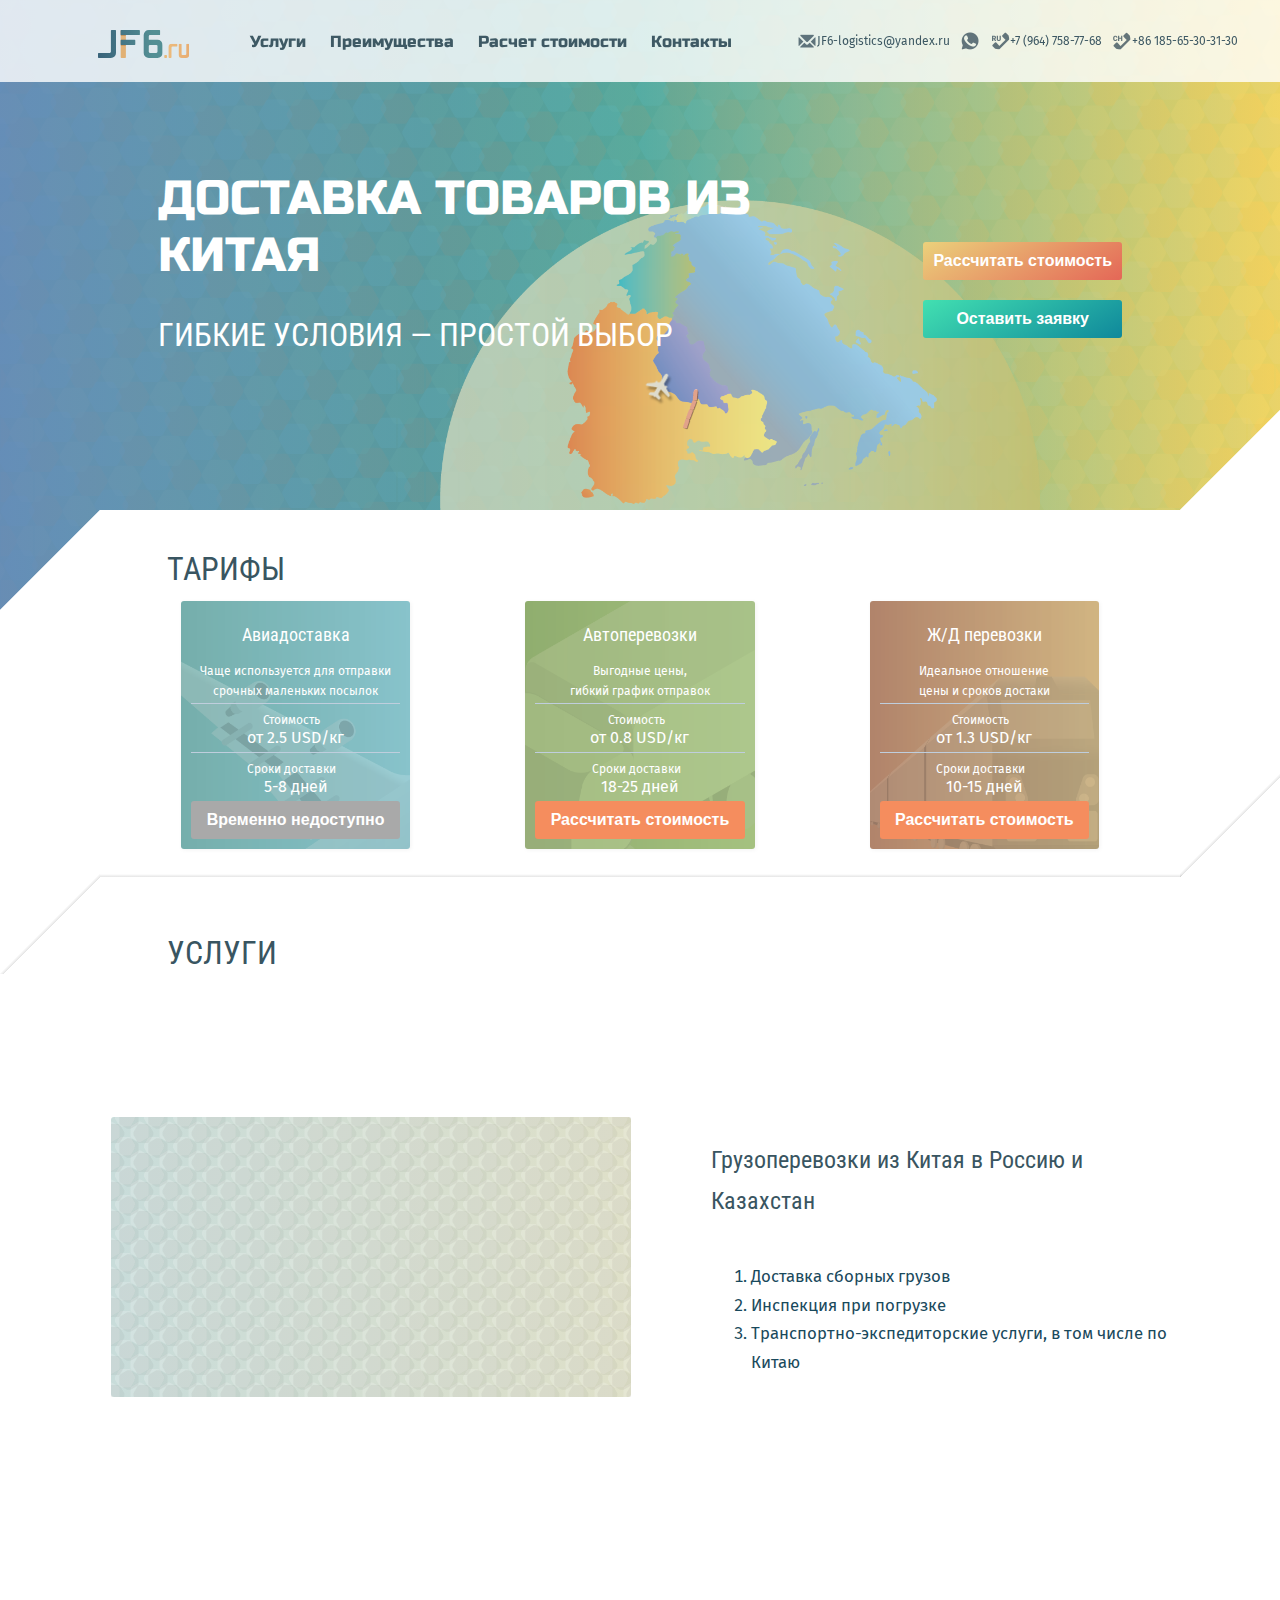
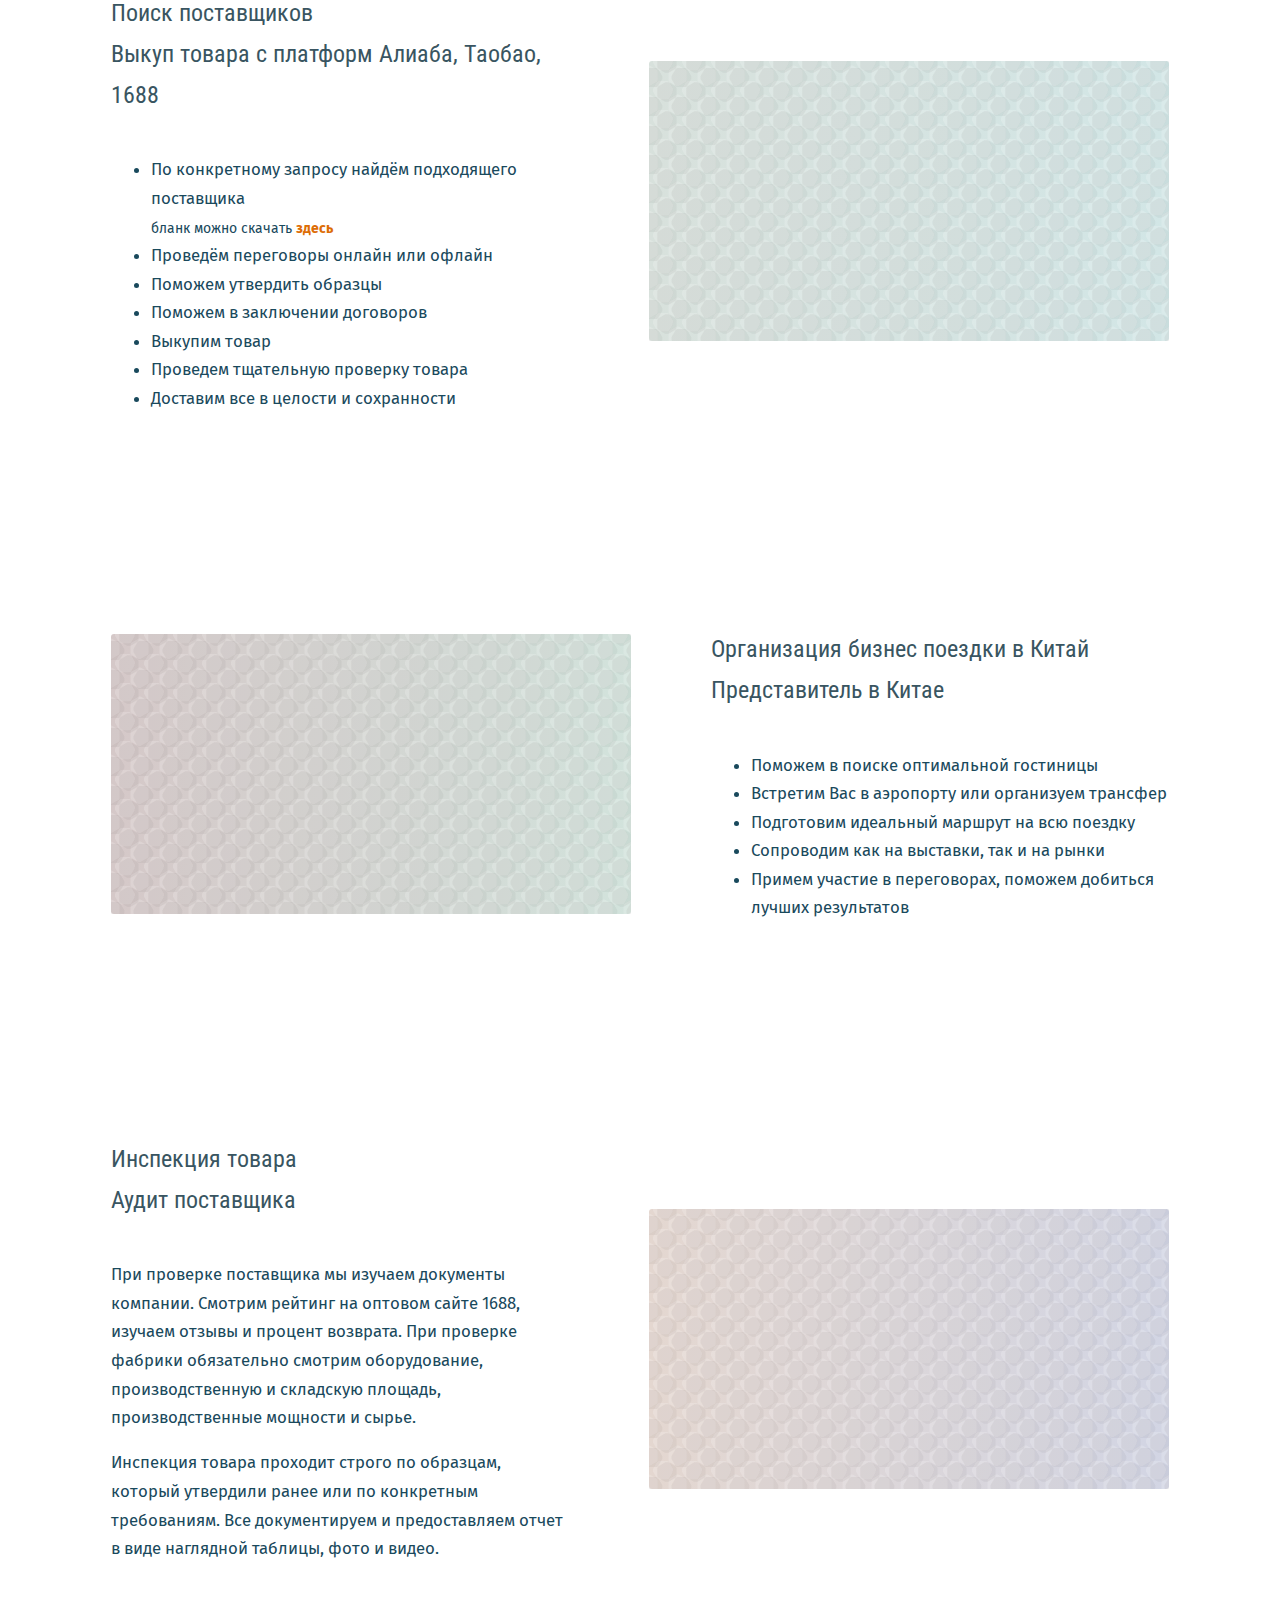
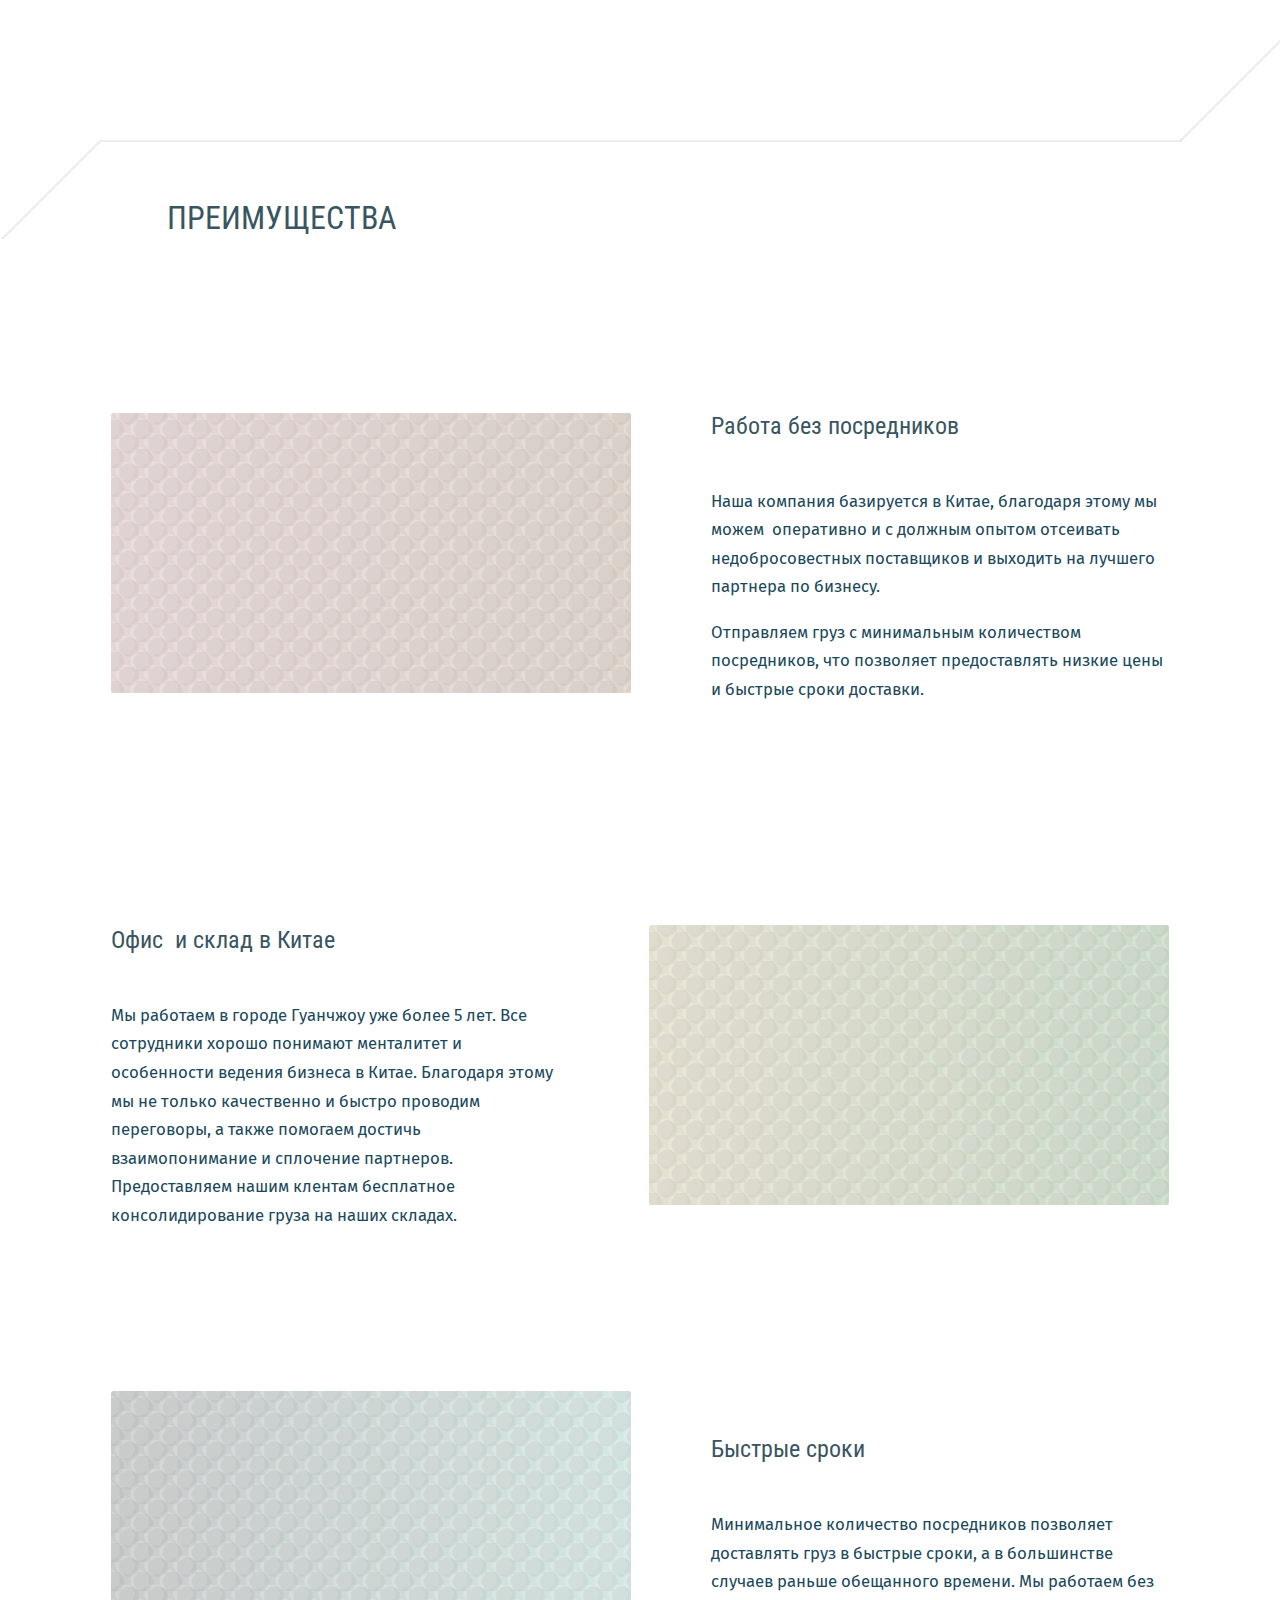
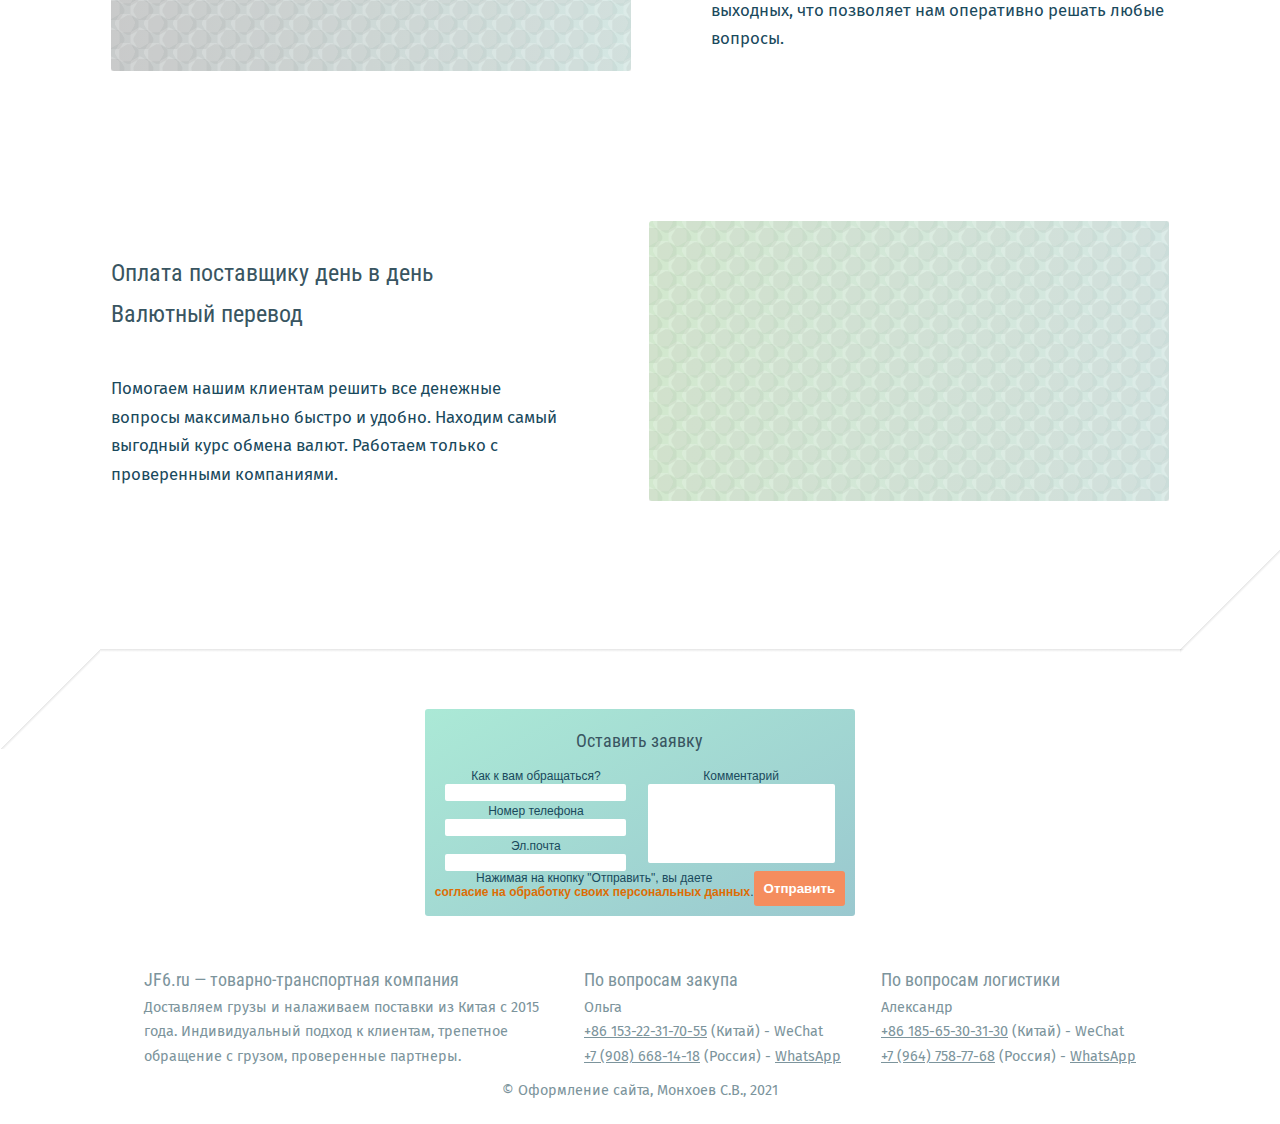
<file: index.html>
<!DOCTYPE html><html lang=ru><head><meta charset=utf-8><!--[if IE]>
    <script type="text/javascript">
      window.location = "./legacy.html";
    </script>
    <![endif]--><script>if (window.navigator.msPointerEnabled) {
        window.location = "./legacy.html";
      }</script><meta name=viewport content="width=device-width,initial-scale=1,maximum-scale=1,user-scalable=no"><link rel=icon href=/favicon.ico><title>JF6.ru — Доставка товаров из Китая</title><link href="https://fonts.googleapis.com/css2?family=Fira+Sans&family=Roboto+Condensed:wght@400&family=Russo+One&display=swap" rel=stylesheet><meta name=apple-mobile-web-app-capable content=yes><meta name=apple-mobile-web-app-status-bar-style content=default><script>!function(f,b,e,v,n,t,s)
      {if(f.fbq)return;n=f.fbq=function(){n.callMethod?
      n.callMethod.apply(n,arguments):n.queue.push(arguments)};
      if(!f._fbq)f._fbq=n;n.push=n;n.loaded=!0;n.version='2.0';
      n.queue=[];t=b.createElement(e);t.async=!0;
      t.src=v;s=b.getElementsByTagName(e)[0];
      s.parentNode.insertBefore(t,s)}(window, document,'script',
      'https://connect.facebook.net/en_US/fbevents.js');
      fbq('init', '162850599255815');
      fbq('track', 'PageView');</script><noscript><img height=1 width=1 style=display:none src="https://www.facebook.com/tr?id=162850599255815&ev=PageView&noscript=1"></noscript><link href=/css/chunk-common.c698ace3.css rel=preload as=style><link href=/css/index.59440f0b.css rel=preload as=style><link href=/js/chunk-common.dbf20db6.js rel=preload as=script><link href=/js/chunk-vendors.9181fd16.js rel=preload as=script><link href=/js/index.5cc0fc0c.js rel=preload as=script><link href=/css/chunk-common.c698ace3.css rel=stylesheet><link href=/css/index.59440f0b.css rel=stylesheet></head><body><noscript><meta http-equiv=refresh content="0;url=./legacy.html"></noscript><div id=app></div><script src=/js/chunk-vendors.9181fd16.js></script><script src=/js/chunk-common.dbf20db6.js></script><script src=/js/index.5cc0fc0c.js></script></body></html>
</file>
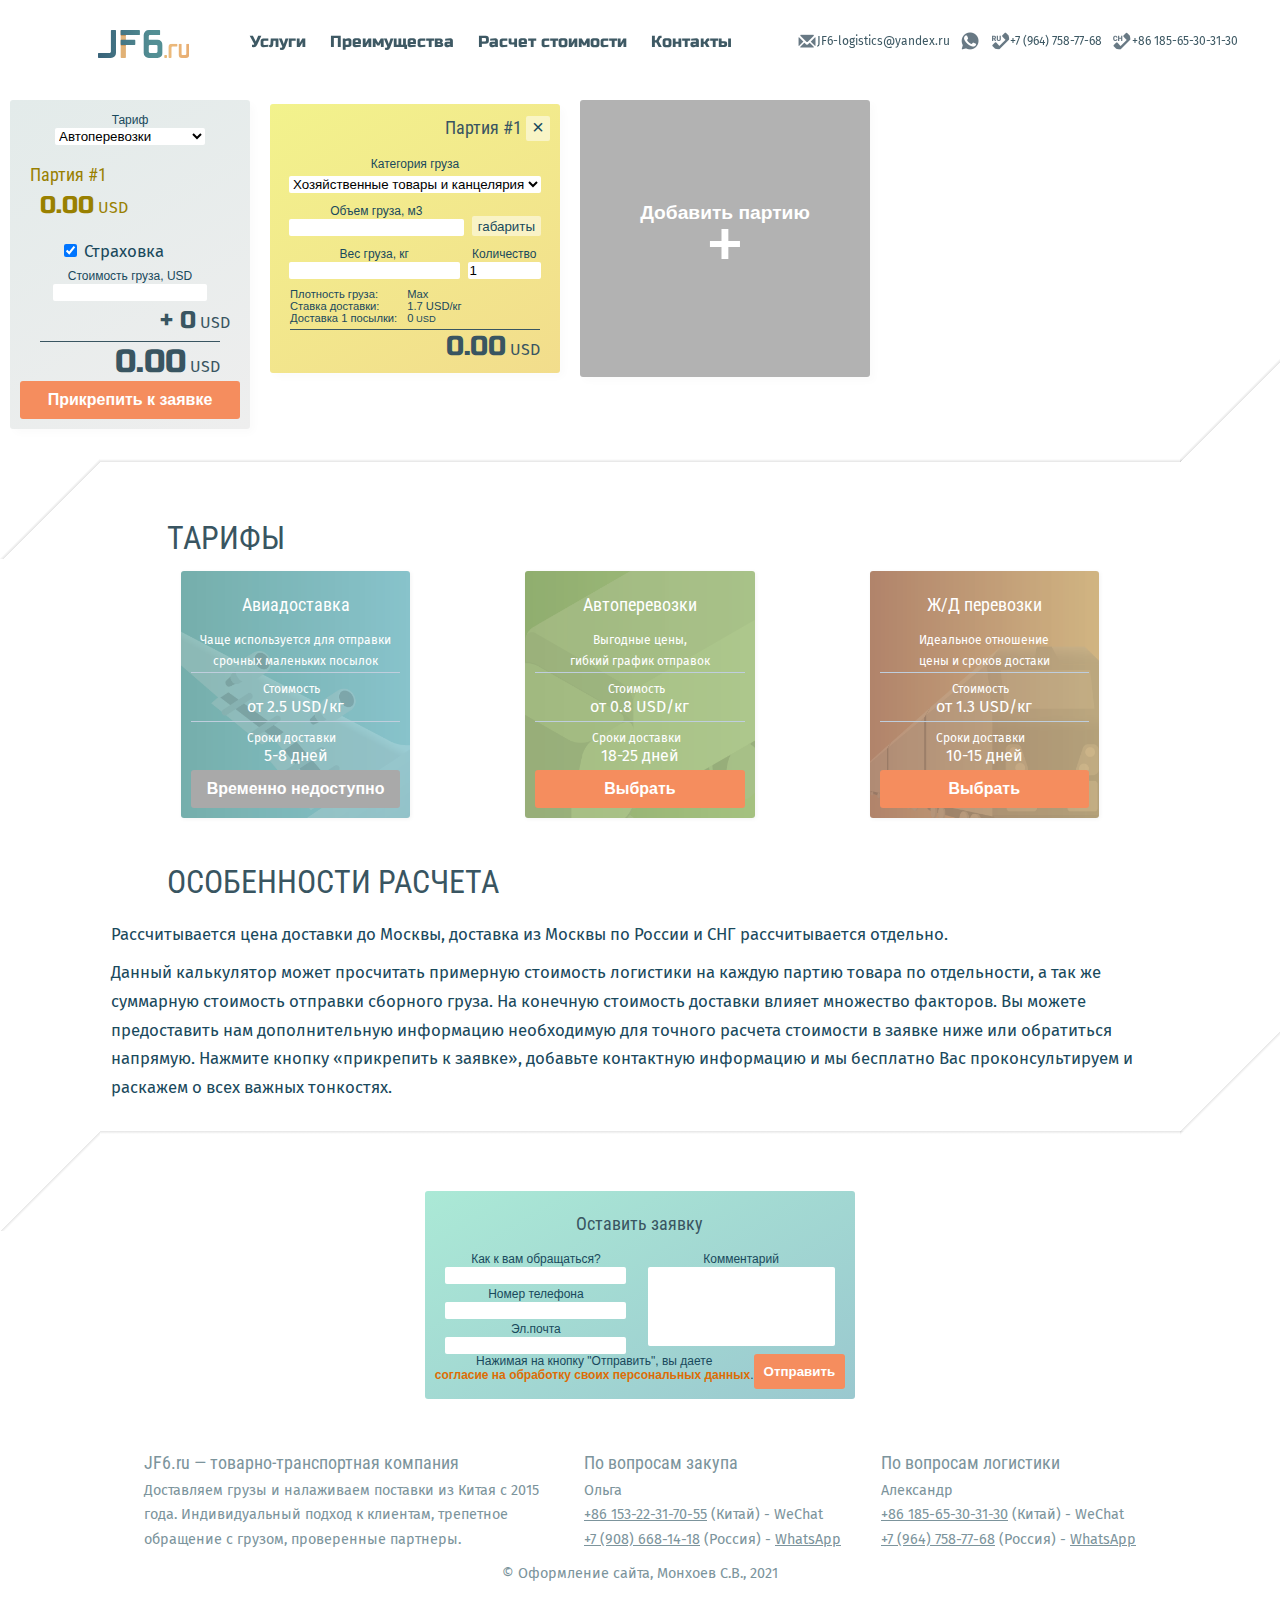
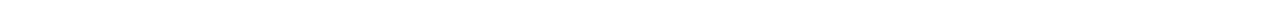
<file: calc.html>
<!DOCTYPE html><html lang=ru><head><meta charset=utf-8><!--[if IE]>
    <script type="text/javascript">
      window.location = "./legacy.html";
    </script>
    <![endif]--><script>if (window.navigator.msPointerEnabled) {
        window.location = "./legacy.html";
      }</script><meta name=viewport content="width=device-width,initial-scale=1,maximum-scale=1,user-scalable=no"><link rel=icon href=/favicon.ico><title>Тарифы — JF6.ru</title><link href="https://fonts.googleapis.com/css2?family=Fira+Sans&family=Roboto+Condensed:wght@400&family=Russo+One&display=swap" rel=stylesheet><meta name=apple-mobile-web-app-capable content=yes><meta name=apple-mobile-web-app-status-bar-style content=default><script>!function(f,b,e,v,n,t,s)
      {if(f.fbq)return;n=f.fbq=function(){n.callMethod?
      n.callMethod.apply(n,arguments):n.queue.push(arguments)};
      if(!f._fbq)f._fbq=n;n.push=n;n.loaded=!0;n.version='2.0';
      n.queue=[];t=b.createElement(e);t.async=!0;
      t.src=v;s=b.getElementsByTagName(e)[0];
      s.parentNode.insertBefore(t,s)}(window, document,'script',
      'https://connect.facebook.net/en_US/fbevents.js');
      fbq('init', '162850599255815');
      fbq('track', 'PageView');</script><noscript><img height=1 width=1 style=display:none src="https://www.facebook.com/tr?id=162850599255815&ev=PageView&noscript=1"></noscript><link href=/css/calc.6fc43fd6.css rel=preload as=style><link href=/css/chunk-common.c698ace3.css rel=preload as=style><link href=/js/calc.971aac8a.js rel=preload as=script><link href=/js/chunk-common.dbf20db6.js rel=preload as=script><link href=/js/chunk-vendors.9181fd16.js rel=preload as=script><link href=/css/chunk-common.c698ace3.css rel=stylesheet><link href=/css/calc.6fc43fd6.css rel=stylesheet></head><body><noscript><meta http-equiv=refresh content="0;url=./legacy.html"></noscript><div id=app></div><script src=/js/chunk-vendors.9181fd16.js></script><script src=/js/chunk-common.dbf20db6.js></script><script src=/js/calc.971aac8a.js></script></body></html>
</file>
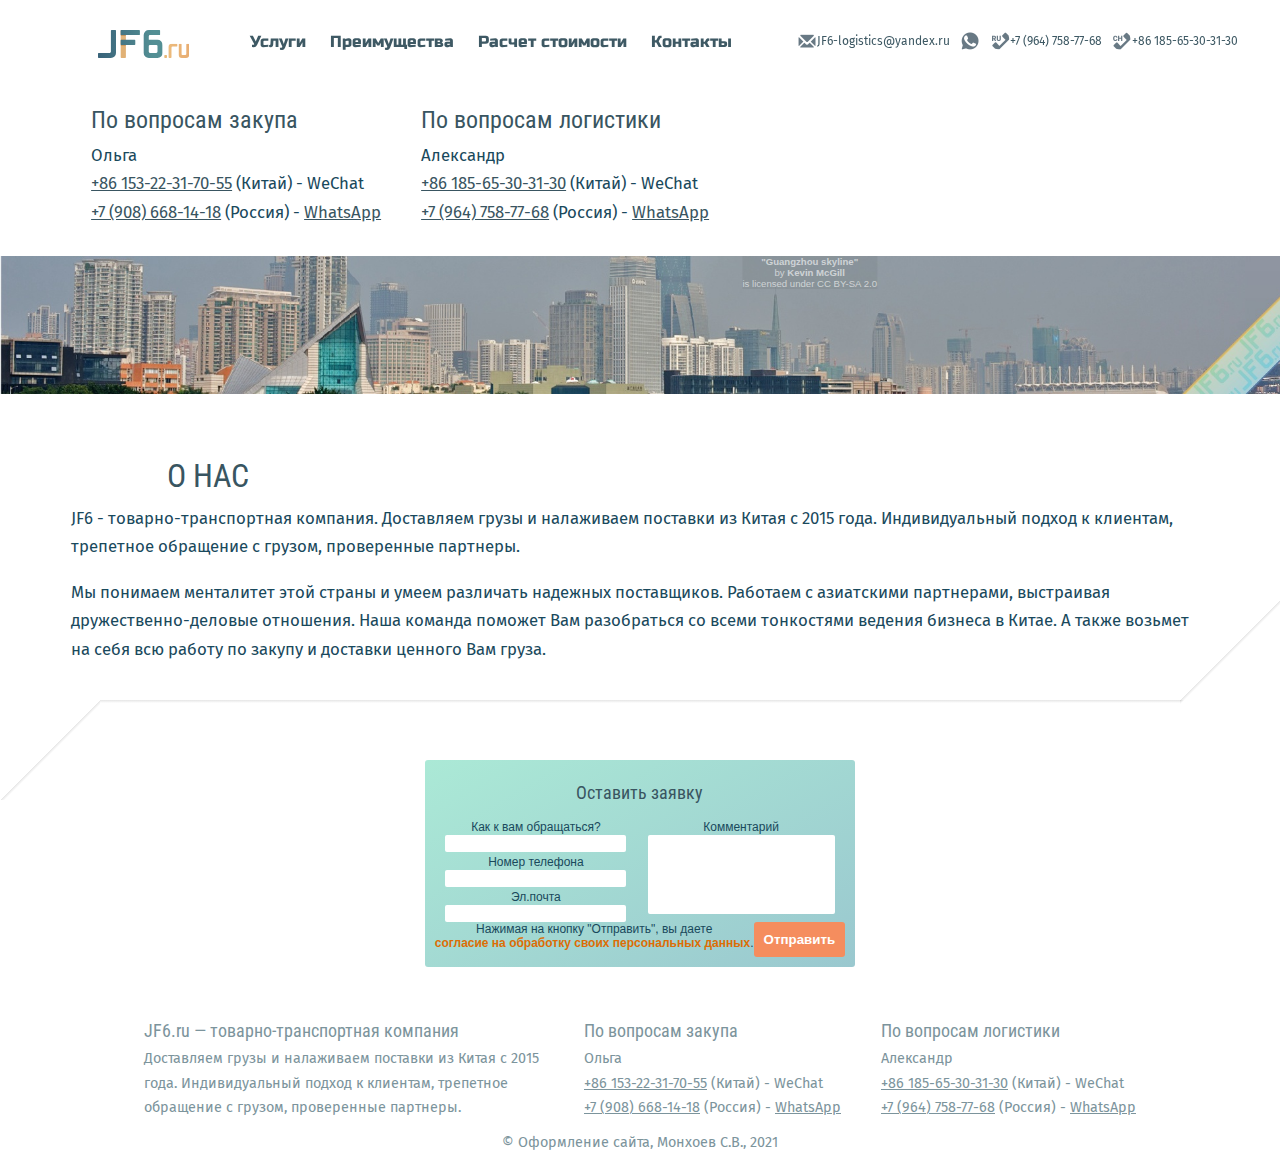
<file: contact.html>
<!DOCTYPE html><html lang=ru><head><meta charset=utf-8><!--[if IE]>
    <script type="text/javascript">
      window.location = "./legacy.html";
    </script>
    <![endif]--><script>if (window.navigator.msPointerEnabled) {
        window.location = "./legacy.html";
      }</script><meta name=viewport content="width=device-width,initial-scale=1,maximum-scale=1,user-scalable=no"><link rel=icon href=/favicon.ico><title>Контакты — JF6.ru</title><link href="https://fonts.googleapis.com/css2?family=Fira+Sans&family=Roboto+Condensed:wght@400&family=Russo+One&display=swap" rel=stylesheet><meta name=apple-mobile-web-app-capable content=yes><meta name=apple-mobile-web-app-status-bar-style content=default><script>!function(f,b,e,v,n,t,s)
      {if(f.fbq)return;n=f.fbq=function(){n.callMethod?
      n.callMethod.apply(n,arguments):n.queue.push(arguments)};
      if(!f._fbq)f._fbq=n;n.push=n;n.loaded=!0;n.version='2.0';
      n.queue=[];t=b.createElement(e);t.async=!0;
      t.src=v;s=b.getElementsByTagName(e)[0];
      s.parentNode.insertBefore(t,s)}(window, document,'script',
      'https://connect.facebook.net/en_US/fbevents.js');
      fbq('init', '162850599255815');
      fbq('track', 'PageView');</script><noscript><img height=1 width=1 style=display:none src="https://www.facebook.com/tr?id=162850599255815&ev=PageView&noscript=1"></noscript><link href=/css/chunk-common.c698ace3.css rel=preload as=style><link href=/css/contact.656ffa26.css rel=preload as=style><link href=/js/chunk-common.dbf20db6.js rel=preload as=script><link href=/js/chunk-vendors.9181fd16.js rel=preload as=script><link href=/js/contact.9ca98bc2.js rel=preload as=script><link href=/css/chunk-common.c698ace3.css rel=stylesheet><link href=/css/contact.656ffa26.css rel=stylesheet></head><body><noscript><meta http-equiv=refresh content="0;url=./legacy.html"></noscript><div id=app></div><script src=/js/chunk-vendors.9181fd16.js></script><script src=/js/chunk-common.dbf20db6.js></script><script src=/js/contact.9ca98bc2.js></script></body></html>
</file>
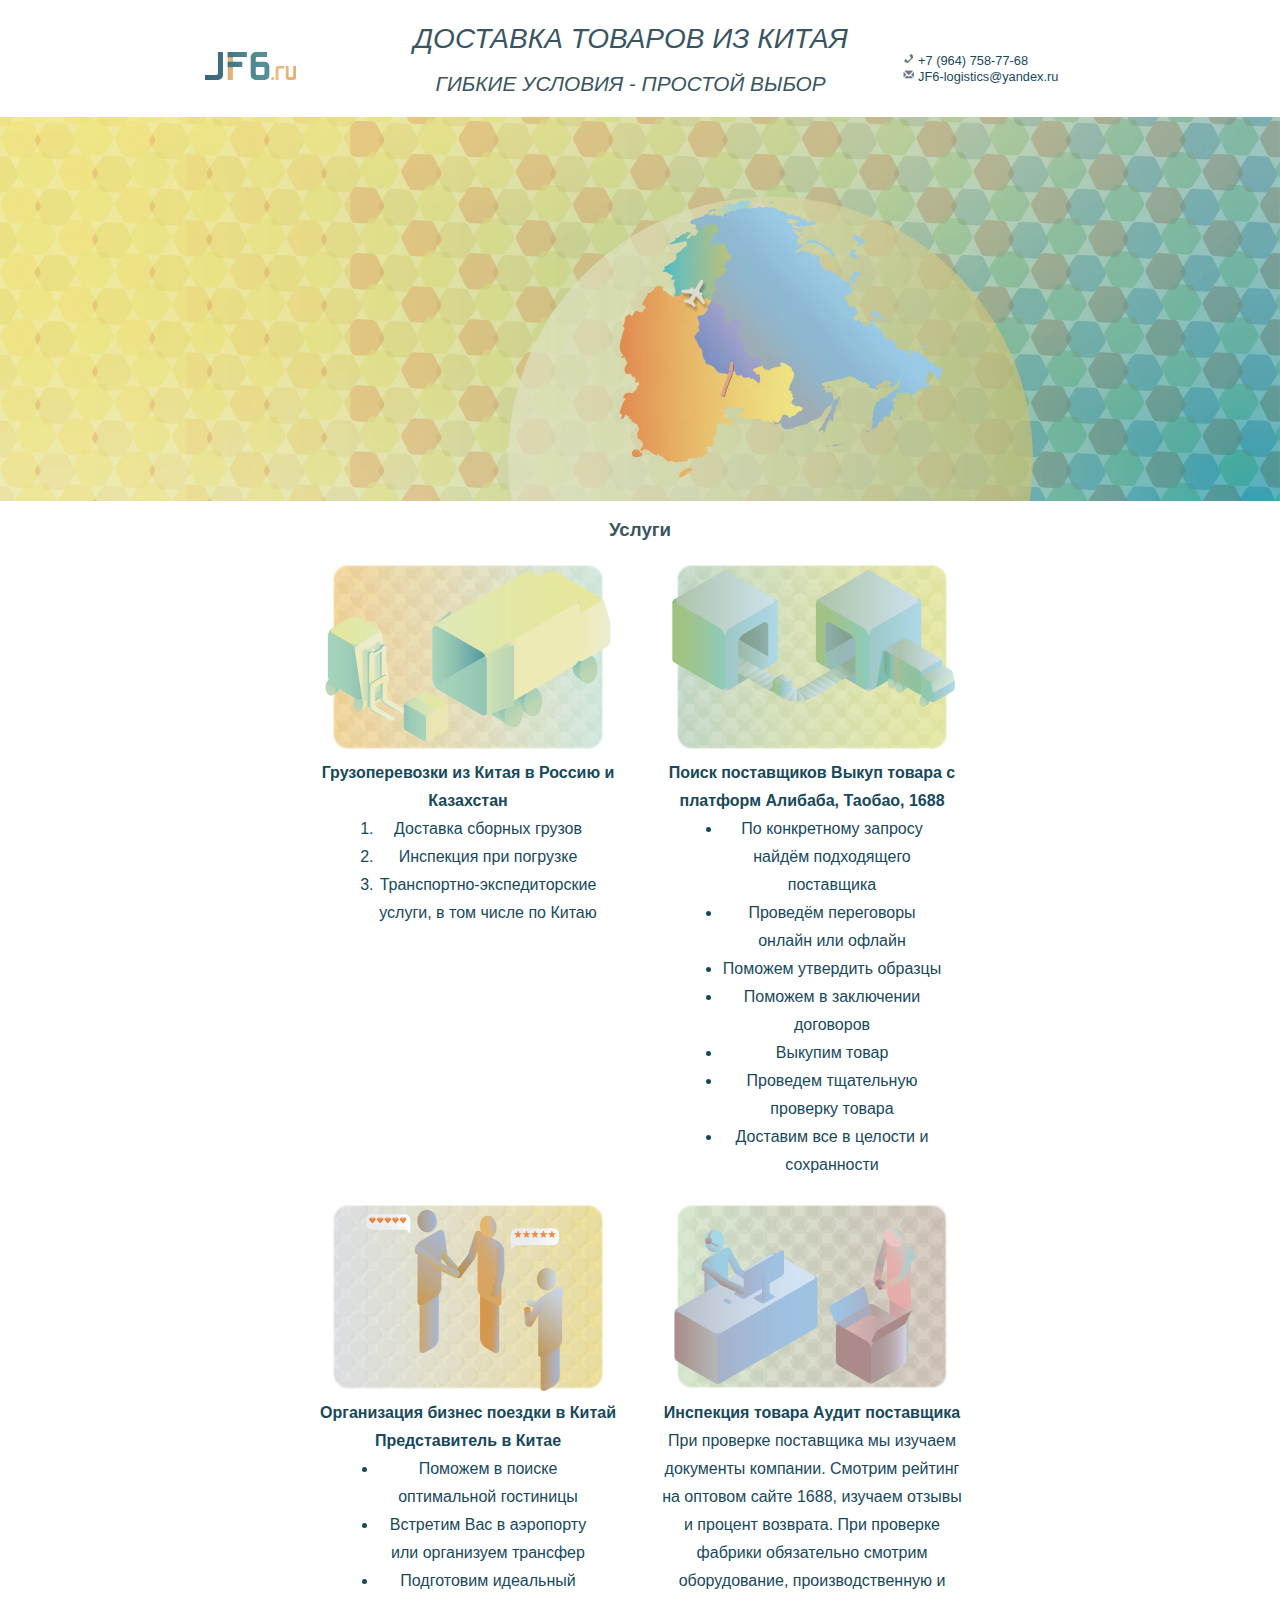
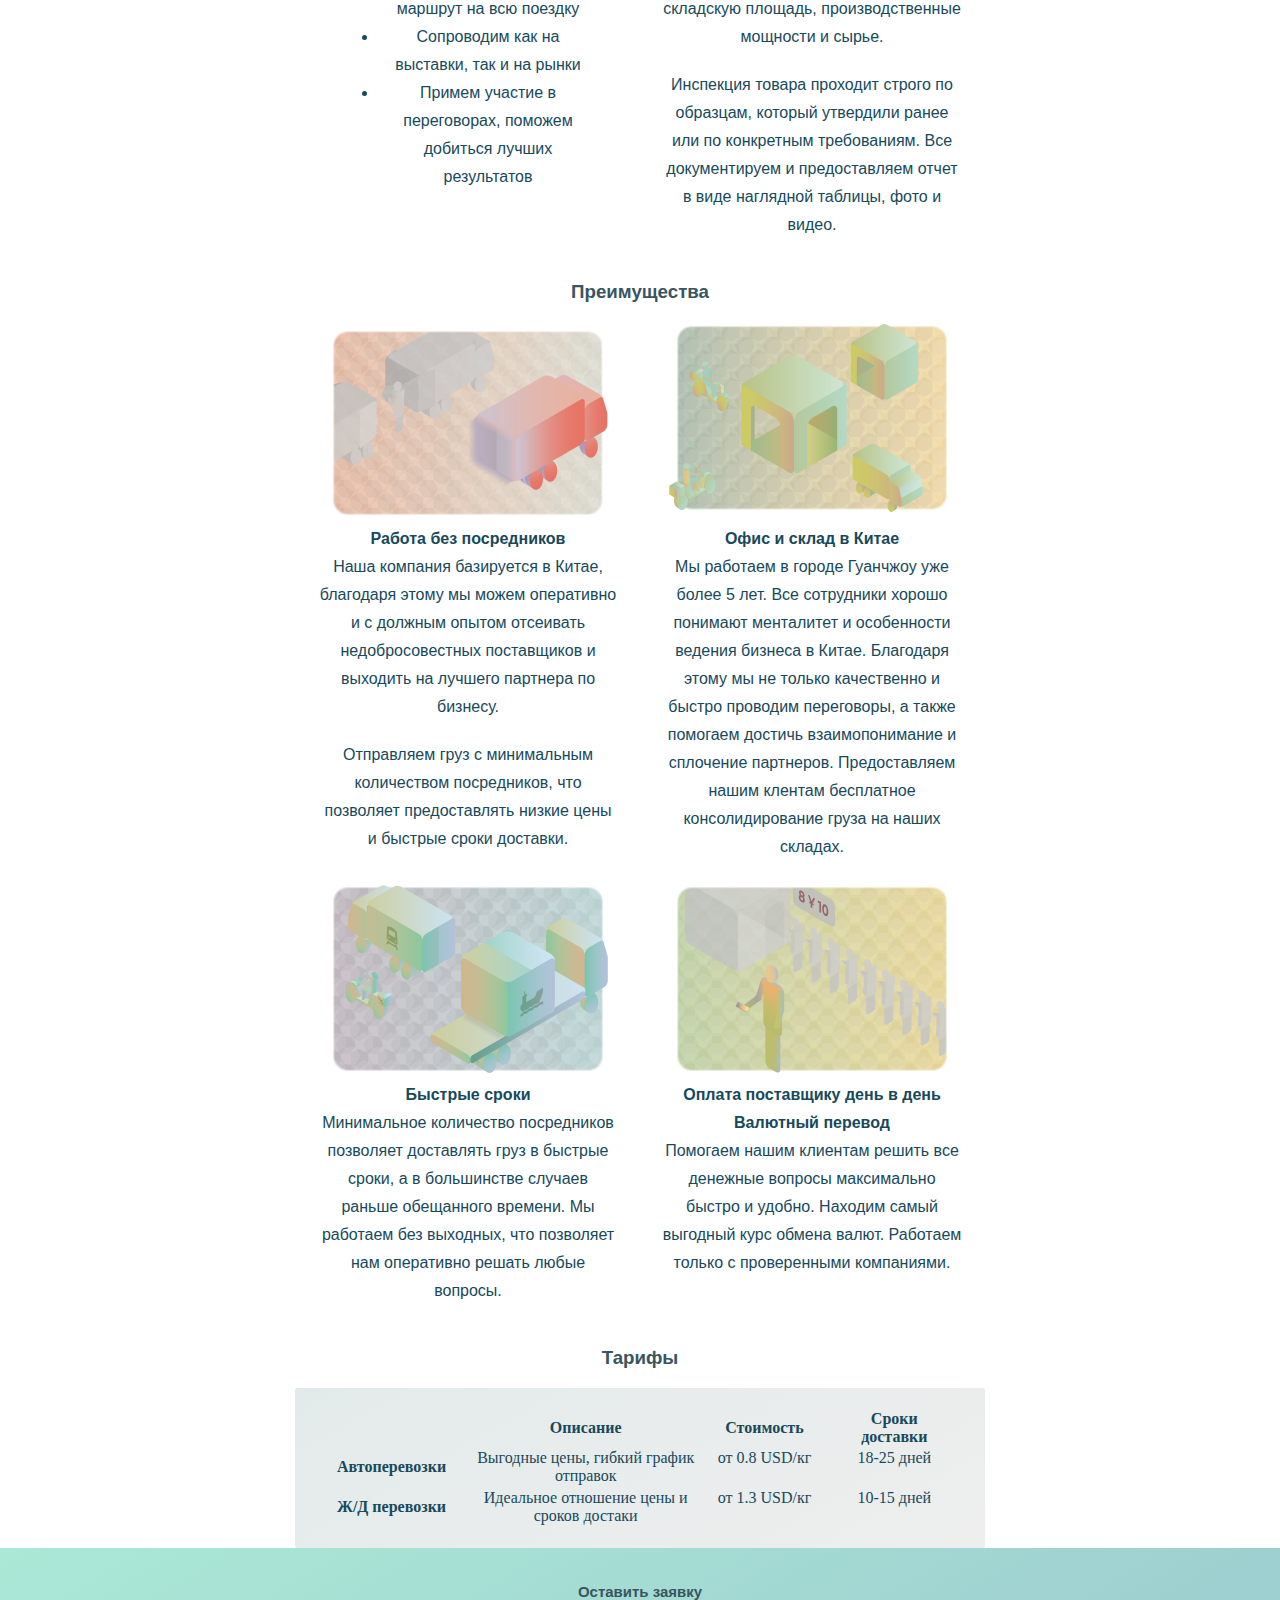
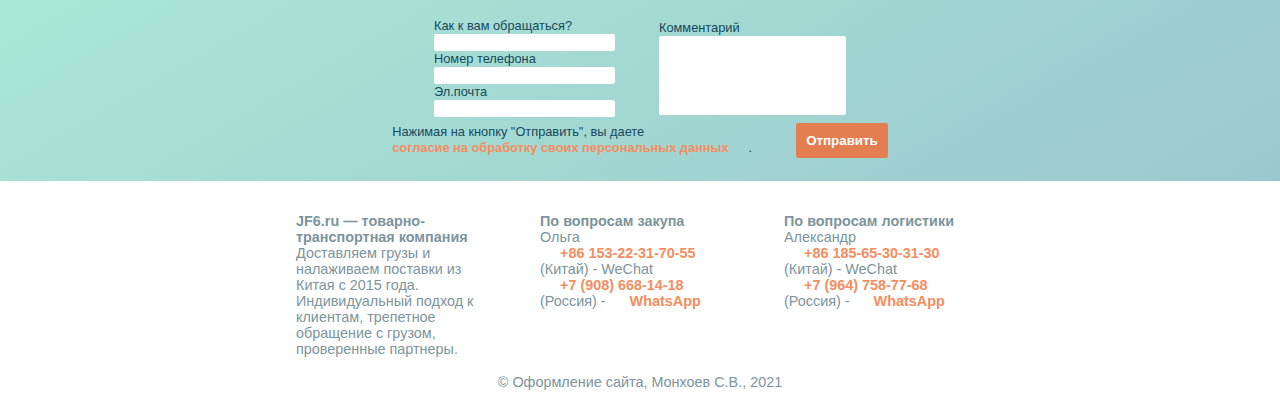
<file: legacy.html>
<!DOCTYPE html>
<html>
  <head>
    <link rel="stylesheet" type="text/css" href="./css/legacystyle.css">
    <META http-equiv=Content-Type content="text/html; charset=utf-8">
    <title>JF6.ru — Доставка товаров из Китая</title>
    <link rel="icon" href="./favicon.ico">
  </head>
  <body>
    <header>
      <table id="header">
        <td id="logo">      
          <a href="./" alt="JF6.ru" id="logo">
            <svg xmlns="http://www.w3.org/2000/svg"
              xmlns:xlink="http://www.w3.org/1999/xlink"
              width="91.2" height="28" viewBox="0 0 91.2 28">
              <defs>
                <clipPath id="a" transform="translate(-159.2 -65.4)">
                  <path d="M228.2,91.2v1.5a.7.7,0,0,1-.6.7H226a.7.7,0,0,1-.6-.7V91.2a.7.7,0,0,1,.6-.7h1.6A.7.7,0,0,1,228.2,91.2Zm9.6-12.1H233a3.2,3.2,0,0,0-3.2,3.2V92.7a.7.7,0,0,0,.7.7H232a.7.7,0,0,0,.7-.7V83.2a1.2,1.2,0,0,1,1.2-1.2h3.9a.7.7,0,0,0,.7-.7V79.8A.7.7,0,0,0,237.8,79.1Zm11.9,0h-1.5a.7.7,0,0,0-.7.7v9.5a1.1,1.1,0,0,1-1.1,1.2H244a1.2,1.2,0,0,1-1.2-1.2V79.8a.7.7,0,0,0-.6-.7h-1.6c-.4,0-.6.3-.6.7V90.3a3,3,0,0,0,3,3.1h4.4a3.1,3.1,0,0,0,3-3V79.8A.7.7,0,0,0,249.7,79.1Z" fill="none"/>
                </clipPath>
                <linearGradient id="b" x1="66.2" y1="20.88" x2="91.19" y2="20.88" gradientUnits="userSpaceOnUse">
                  <stop offset="0" stop-color="#e0b474"/>
                  <stop offset="0.01" stop-color="#e1b575"/>
                  <stop offset="0.07" stop-color="#eaba7a"/>
                  <stop offset="0.17" stop-color="#ecbb7c"/>
                  <stop offset="1" stop-color="#e8ad72"/>
                </linearGradient>
                <linearGradient id="c" x1="25.26" y1="5.14" x2="25.26" y2="28.09" gradientUnits="userSpaceOnUse">
                  <stop offset="0" stop-color="#9f6e3d"/>
                  <stop offset="0.01" stop-color="#ba8a56"/>
                  <stop offset="0.02" stop-color="#d0a26b"/>
                  <stop offset="0.03" stop-color="#deb179"/>
                  <stop offset="0.04" stop-color="#e3b67d"/>
                  <stop offset="0.15" stop-color="#e2b47b"/>
                  <stop offset="0.19" stop-color="#ddae74"/>
                  <stop offset="0.21" stop-color="#d4a369"/>
                  <stop offset="0.23" stop-color="#c89458"/>
                  <stop offset="0.24" stop-color="#c58f53"/>
                  <stop offset="0.26" stop-color="#c0894d"/>
                  <stop offset="0.3" stop-color="#ba8247"/>
                  <stop offset="0.43" stop-color="#b98045"/>
                  <stop offset="0.47" stop-color="#e1b175"/>
                </linearGradient>
                <clipPath id="d" transform="translate(-159.2 -65.4)">
                  <path d="M177.2,66V88.3a5.1,5.1,0,0,1-5.1,5.1H159.8a.7.7,0,0,1-.6-.7V88.9a.6.6,0,0,1,.6-.6h11.1a1.2,1.2,0,0,0,1.2-1.3V66a.7.7,0,0,1,.7-.6h3.8A.6.6,0,0,1,177.2,66Zm23.2-.6H182.5a.6.6,0,0,0-.6.6v3.8a.7.7,0,0,0,.6.7h17.9a.7.7,0,0,0,.7-.7V66A.7.7,0,0,0,200.4,65.4Zm-4.6,9.8H182.5a.6.6,0,0,0-.6.6v3.8a.7.7,0,0,0,.6.7h13.3a.7.7,0,0,0,.7-.7V75.8A.7.7,0,0,0,195.8,75.2Zm28,5.1v8a5.1,5.1,0,0,1-5.1,5.1H210a5.1,5.1,0,0,1-5.1-5.1V70.5a5.1,5.1,0,0,1,5.1-5.1h10.7a.6.6,0,0,1,.6.6v3.8a.7.7,0,0,1-.6.7h-9.5a1.2,1.2,0,0,0-1.2,1.2v3.5h8.7A5.1,5.1,0,0,1,223.8,80.3Zm-5.1,1.2a1.2,1.2,0,0,0-1.3-1.2h-6.2a1.2,1.2,0,0,0-1.2,1.2V87a1.2,1.2,0,0,0,1.2,1.3h6.2a1.3,1.3,0,0,0,1.3-1.3Z" fill="none"/>
                </clipPath>
                <linearGradient id="e" y1="14" x2="64.6" y2="14" gradientUnits="userSpaceOnUse">
                  <stop offset="0" stop-color="#39637a"/>
                  <stop offset="0.85" stop-color="#538f94"/>
                </linearGradient>
              </defs>
              <g clip-path="url(#a)">
                <rect x="66.2" y="13.8" width="25" height="14.23" fill="url(#b)"/>
              </g>
              <rect x="22.7" width="5.2" height="28" rx="0.7" ry="0.7" fill="url(#c)"/>
              <g clip-path="url(#d)"><rect width="64.6" height="28" fill="url(#e)"/>
              </g>
              </svg>
            </a>
        </td>
        <td>
          <h1>ДОСТАВКА ТОВАРОВ ИЗ КИТАЯ</h1>
          <h2>ГИБКИЕ УСЛОВИЯ - ПРОСТОЙ ВЫБОР</h2>
        </td>
        <td id="contacts">
          <a href="/" id="phone">
            <img src="./img/phone.png">
            <p>+7 (964) 758-77-68</p>
          </a>
          <a href="/" alt="E-mail">
            <img src="./img/mail.png">
            <p>JF6-logistics@yandex.ru</p>
          </a>
        </td>
      </table>
    </header>
    <div id="banner"></div>
    <main class="round4">
      <h3>Услуги</h3>
      <table>
        <tr>
          <td>
            <img src="./img/5.png">
          </td>
          <td>
            <img src="./img/3.png">
          </td>
        </tr>
        <tr>
          <td>
            <h4>
              Грузоперевозки из Китая в Россию и Казахстан
            </h4>
            <ol>
              <li>Доставка сборных грузов</li>
              <li>Инспекция при погрузке</li>
              <li>Транспортно-экспедиторские услуги, в том числе по Китаю</li>
            </ol>
          </td>
          <td>
            <h4>
              Поиск поставщиков
              Выкуп товара с платформ Алибаба, Таобао, 1688
            </h4>
              <ul>
                <li>По конкретному запросу найдём подходящего поставщика</li>
                <li>Проведём переговоры онлайн или офлайн</li>
                <li>Поможем утвердить образцы</li>
                <li>Поможем в заключении договоров</li>
                <li>Выкупим товар</li>
                <li>Проведем тщательную проверку товара</li>
                <li>Доставим все в целости и сохранности</li>
              </ul>
            </p>
          </td>
        </tr>
        <tr>
          <td>
            <img src="./img/4.png">
          </td>
          <td>
            <img src="./img/6.png">
          </td>
        </tr>
        <tr>
          <td>
            <h4>
              Организация бизнес поездки в Китай
              Представитель в Китае
            </h4>
            <ul>
              <li>Поможем в поиске оптимальной гостиницы</li>
              <li>Встретим Вас в аэропорту или организуем трансфер</li>
              <li>Подготовим идеальный маршрут на всю поездку</li>
              <li>Сопроводим как на выставки, так и на рынки</li>
              <li>Примем участие в переговорах, поможем добиться лучших результатов</li>
            </ul>
          </td>
          <td>
            <h4>
              Инспекция товара
              Аудит поставщика
            </h4>
            <p>
              При проверке поставщика мы изучаем документы компании.
              Смотрим рейтинг на оптовом сайте 1688, изучаем отзывы и процент возврата.
              При проверке фабрики обязательно смотрим оборудование, производственную и складскую площадь, производственные мощности и сырье.
            </p>
            <p>
              Инспекция товара проходит строго по образцам, который утвердили ранее или по конкретным требованиям.
              Все документируем и предоставляем отчет в виде наглядной таблицы, фото и видео.
            </p>
          </td>
        </tr>
      </table>
      <h3>Преимущества</h3>
      <table>
        <tr>
          <td>
            <img src="./img/8.png">
          </td>
          <td>
            <img src="./img/7.png">
          </td>
        </tr>
        <tr>
          <td>
            <h4>Работа без посредников</h4>
            <p>Наша компания базируется в Китае, благодаря этому мы можем  оперативно и с должным опытом отсеивать недобросовестных поставщиков и выходить на лучшего партнера по бизнесу.</p>
            <p>Отправляем груз с минимальным количеством посредников, что позволяет предоставлять низкие цены и быстрые сроки доставки.</p>
          </td>
          <td>
            <h4>
              Офис  и склад в Китае
            </h4>
            <p>
              Мы работаем в городе Гуанчжоу уже более&nbsp;5&nbsp;лет.
              Все сотрудники хорошо понимают менталитет и особенности ведения бизнеса в Китае.
              Благодаря этому мы не только качественно и быстро проводим переговоры, а также помогаем достичь взаимопонимание и сплочение партнеров.
              Предоставляем нашим клентам бесплатное консолидирование груза на наших складах.
            </p>
          </td>
        </tr>
        <tr>
          <td>
            <img src="./img/9.png">
          </td>
          <td>
            <img src="./img/10.png">
          </td>
        </tr>
        <tr>
          <td>
            <h4>
              Быстрые сроки
            </h4>
            <p>
              Минимальное количество посредников позволяет доставлять груз в быстрые сроки, а в большинстве случаев раньше обещанного времени.
              Мы работаем без выходных, что позволяет нам оперативно решать любые вопросы.
            </p>
            </td>
          <td>
            <h4>
              Оплата поставщику день в день
              Валютный перевод
            </h4>
            <p>
              Помогаем нашим клиентам решить все денежные вопросы максимально быстро и удобно.
              Находим самый выгодный курс обмена валют.
              Работаем только с проверенными компаниями.
            </p>
          </td>
        </tr>
      </table>
      <h3>Тарифы</h3>
      <table class="round4" id="tariffs">
        <thead>
        <tr>
          <th></th>
          <th>Описание</th>
          <th>Стоимость</th>
          <th>Сроки доставки</th>
        </tr>
        </thead>
        <tbody>
          <tr id="auto">
            <th>Автоперевозки</th>
            <td>Выгодные цены, гибкий график отправок</td>
            <td>от 0.8 USD/кг</td>
            <td>18-25 дней</td>
          </tr>
          <tr id="train">
            <th>Ж/Д перевозки</th>
            <td>Идеальное отношение цены и сроков достаки</td>
            <td>от 1.3 USD/кг</td>
            <td>10-15 дней</td>
          </tr>
        </tbody>
      </table>
    </main>
    <form action="https://formspree.io/mrglyebv" method="POST" class="application">
      <h3>Оставить заявку</h3>
      <table>
        <td>
          <label>Как к вам обращаться?</label>
          <input type="text" name="name" required>
          <label>Номер телефона</label>
          <input type="tel" name="phone" pattern="+7 ([0-9]{3}) [0-9]{3}-[0-9]{2}-[0-9]{2}" v-model="phone" :required="phonerequired">
          <label>Эл.почта</label>
          <input type="text" name="_replyto" v-model="mail" :required="mailrequired">
        </td>
        <td>
          <label>Комментарий</label>
          <textarea name="Comment" rows="5" cols="21" v-model="comment"></textarea>
        </td>
      </table>
      <table>
        <td>
          <label id="consent">
            Нажимая на кнопку "Отправить", вы даете<br/>
            <a href="/">согласие на обработку своих персональных данных</a>.
          </label>
        </td>
        <td>
          <input class="btn" type="submit" value="Отправить">
        </td>
      </table>
    </form>
    <footer>
      <table>
        <td>
          <h4>
            JF6.ru — товарно-транспортная компания
          </h4>
          <p>
            Доставляем грузы и налаживаем поставки из Китая с 2015 года.
            Индивидуальный подход к клиентам, трепетное обращение с грузом, проверенные партнеры.
          </p>
        </td>
        <td>
          <h5>По вопросам закупа</h5>
          <p>Ольга</p>
          <p><a href="tel:8615322317055" alt="Phone:">+86 153-22-31-70-55</a> (Китай) - WeChat</p>
          <p><a href="tel:79086681418" alt="Phone:">+7 (908) 668-14-18</a> (Россия) - <a href="https://wa.me/79086681418">WhatsApp</a></p>
        </td>
        <td>
          <h5>По вопросам логистики</h5>
          <p>Александр</p>
          <p><a href="tel:8618565303130" alt="Phone:">+86 185-65-30-31-30</a> (Китай) - WeChat</p>
          <p><a href="tel:79647587768" alt="Phone:">+7 (964) 758-77-68</a> (Россия) - <a href="https://wa.me/79647587768">WhatsApp</a></p>
        </td>
      </table>
      <p id="legal">© Оформление сайта, Монхоев С.В., 2021</p>
    </footer>
  </body>
</html>
</file>
<file: css/legacystyle.css>
h1, h2, h3, h4, h5, p, ul, ol, label{
  font-family: sans-serif;
  text-align: center;
  color: #17495C;
}
h1, h2, h3{
  white-space: nowrap;
  color: #395561;
}
h1, h2 {
  font-style: italic;
  font-weight: 500;
}
h1{ font-size: 1.75em; margin: 0 40px}
h2{ font-size: 1.3em;}
small {
  font-size: 0.75em;
}

a {
  color: #f58d5e;
  font-weight: bolder;
  text-decoration: none;
}
a:hover { color: #E5AB61;}
a:active { color: #E35150;}

input,
textarea
{
  display: block;
  background-color: white;
  resize: none;
  border-style: none;
  border-radius: 2px;
}

.btn {
  cursor: pointer;
  
  background-color: #E27E50;
  border-radius: 2px;
  color: white;
  padding: 10px;
  font-weight: bolder;
}
.btn:hover{background-color: #E5AB61;}
.btn:active{background-color: #E35150;}
.btn:focus{outline:0;}

body {
  margin: 0;
}
header {
  width: 100%;
  padding: 20px 0 0 0;
  box-shadow: None;
}

header a {
  margin: auto;
  text-align: left;
  text-decoration: none;
  white-space: nowrap;
  margin: 0 10px;
  font-size: 0.8em;
  font-family: sans-serif;
  font-weight: normal;
  color: #17495C;
}
header a:hover {color: #197A80;}
header a:active {color: #203647;}

#header {
  width: 70%;
  margin: 0 auto;
}
#header #logo, #header #contacts {
  width: 200px;
}
#contacts>*>* {
  display: inline;
  height: 1em;
}
#contacts>a {
  display: block;
}
#logo img{
  margin-top: 10px;
  height: 2em;
}

.round1, .round2, .round3 {
  border-radius: 10px;
}

.round4 {
  border-radius: 2px;
}

#banner {
  display: block;
  background-image: url(../img/3B.jpg);
  background-position: center;
  background-size: cover;
  width: 100%;
  height: 384px;
}



main {
  display: block;
  margin: 0 auto;
  width: 690px;
}
main td {
  vertical-align: top;
}
main td * {
  margin: 0 20px;
  line-height: 1.75rem;
}
main img {
  width: 300px;
}
main p{
  margin-bottom: 20px;
}
.description {
  text-align: left;
}
#bottapp{
  margin: 40px auto;
}
#tariffs {
  background: linear-gradient(150deg,#e3ebea,#eee);
  margin: 0 auto;
  padding: 20px;
  color: #17495C;
  text-align: center;
}
#tariffs th {
  padding: 0 20px;
}
.application {
  background: linear-gradient(150deg,#abe9d6,#9ac8cf);
  font-size: 0.8rem;
  padding: 20px;
}
.application table{
  margin: 0 auto;
}
.application td *{
  margin: 0 20px;
}

footer h4, footer h5, footer p{
  color: #7c949c;
  font-size: 0.9rem;
}
footer table {
  margin: 0 auto;
}
footer td{
  padding-top: 30px;
  vertical-align: top;
}
footer td *{
  width: 200px;
  text-align: left;
  margin: 0 20px;
}
</file>
